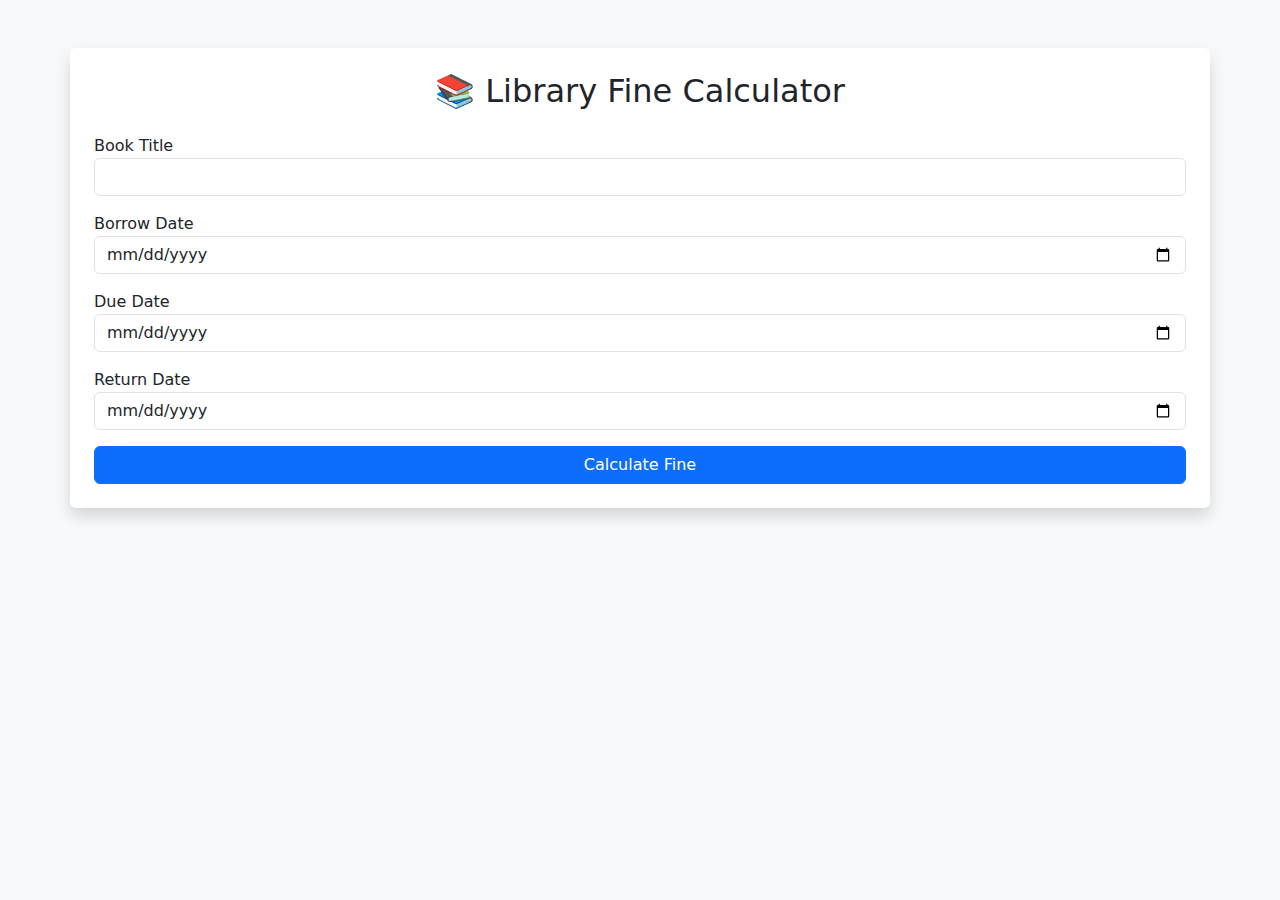
<file: docs/index.html>
<!DOCTYPE html>
<html>
<head>
    <title>Library Fine Calculator</title>
    <link rel="stylesheet" href="https://cdn.jsdelivr.net/npm/bootstrap@5.3.0/dist/css/bootstrap.min.css">
</head>
<body class="bg-light">
    <div class="container mt-5 p-4 bg-white rounded shadow">
        <h2 class="text-center mb-4">📚 Library Fine Calculator</h2>
        <form method="POST">
            <div class="mb-3">
                <label>Book Title</label>
                <input type="text" name="book_title" class="form-control" required>
            </div>
            <div class="mb-3">
                <label>Borrow Date</label>
                <input type="date" name="borrow_date" class="form-control" required>
            </div>
            <div class="mb-3">
                <label>Due Date</label>
                <input type="date" name="due_date" class="form-control" required>
            </div>
            <div class="mb-3">
                <label>Return Date</label>
                <input type="date" name="return_date" class="form-control" required>
            </div>
            <button type="submit" class="btn btn-primary w-100">Calculate Fine</button>
        </form>
    </div>
</body>
</html>
</file>
